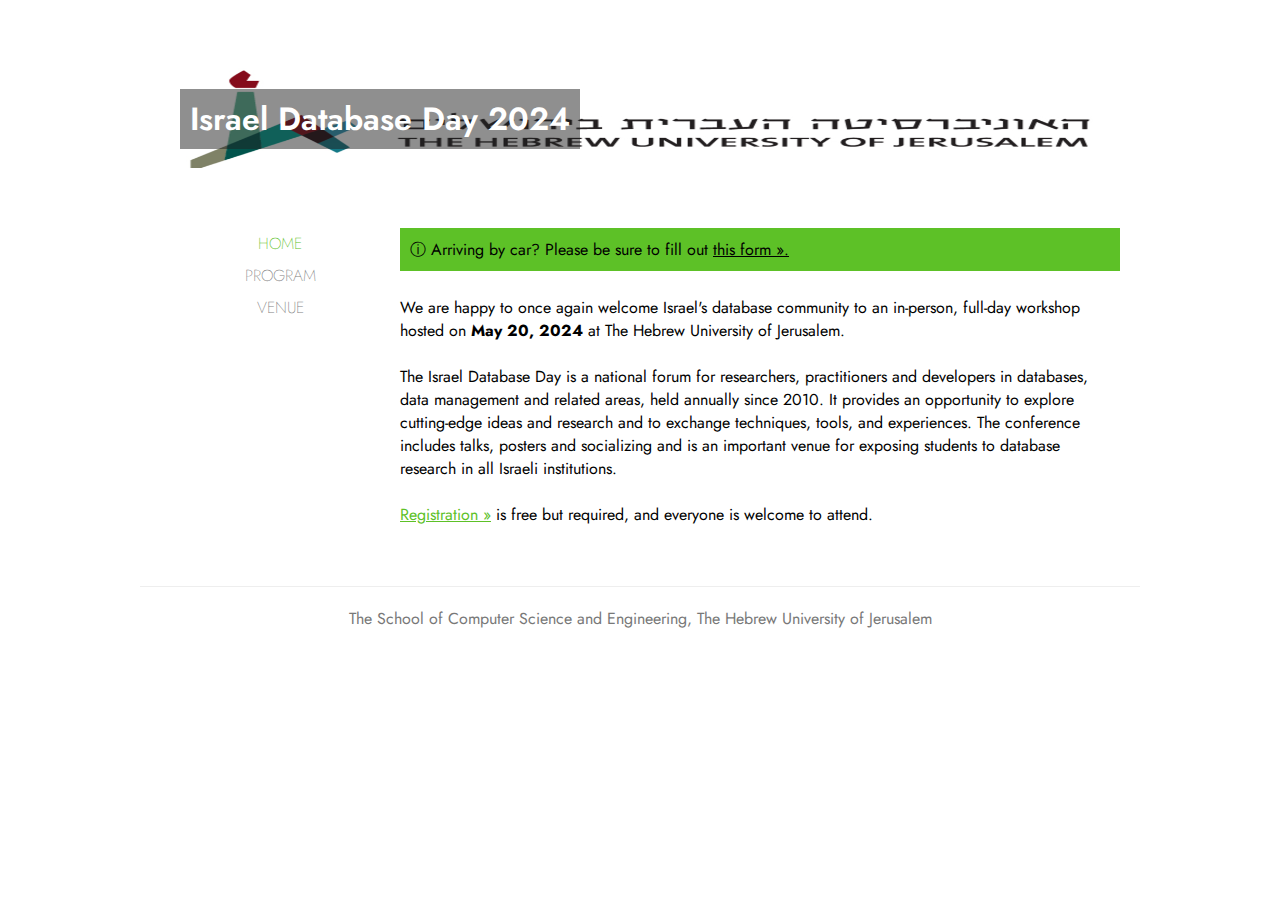
<file: index.html>
<!doctype html>
<html>
<head>
    <title>Israel Database Day 2024</title>
    <meta http-equiv="Content-Language" content="en-us">

    <link rel="preconnect" href="https://fonts.googleapis.com"><link rel="preconnect" href="https://fonts.gstatic.com" crossorigin><link href="https://fonts.googleapis.com/css2?family=Jost:wght@300;400;600&display=swap" rel="stylesheet">
    <link href="style.css" rel="stylesheet">
</head>
<body>
    <div class="header">
        <h1>Israel Database Day 2024</h1>
    </div>
    <div class="container">
        <div class="sidebar">
            <a href="index.html" class="active">HOME</a><br>
            <a href="program.html">PROGRAM</a><br>
            <a href="venue.html">VENUE</a><br>
        </div>
        <div class="content">
		    <div class="notice">
                ⓘ Arriving by car? Please be sure to fill out <a href="https://forms.gle/NvvbZhGVyhdu575w8" target="_blank">this form ».</a>
            </div>
		
            We are happy to once again welcome Israel's database community to an in-person, full-day workshop hosted on <strong>May 20, 2024</strong> at The Hebrew University of Jerusalem.<br><br>
             The Israel Database Day is a national forum for researchers, practitioners and developers in databases, data management and related areas, held annually since 2010. It provides an opportunity to explore cutting-edge ideas and research and to exchange techniques, tools, and experiences. The conference includes talks, posters and socializing and is an important venue for exposing students to database research in all Israeli institutions.<br><br>
            <a href="https://forms.gle/edFko8ZAoq5JDHka8" target="_blank">Registration »</a> is free but required, and everyone is welcome to attend.
        </div>
    </div>
    <div class="footer">
        The School of Computer Science and Engineering, The Hebrew University of Jerusalem
    </div>
</body>
</html>
</file>
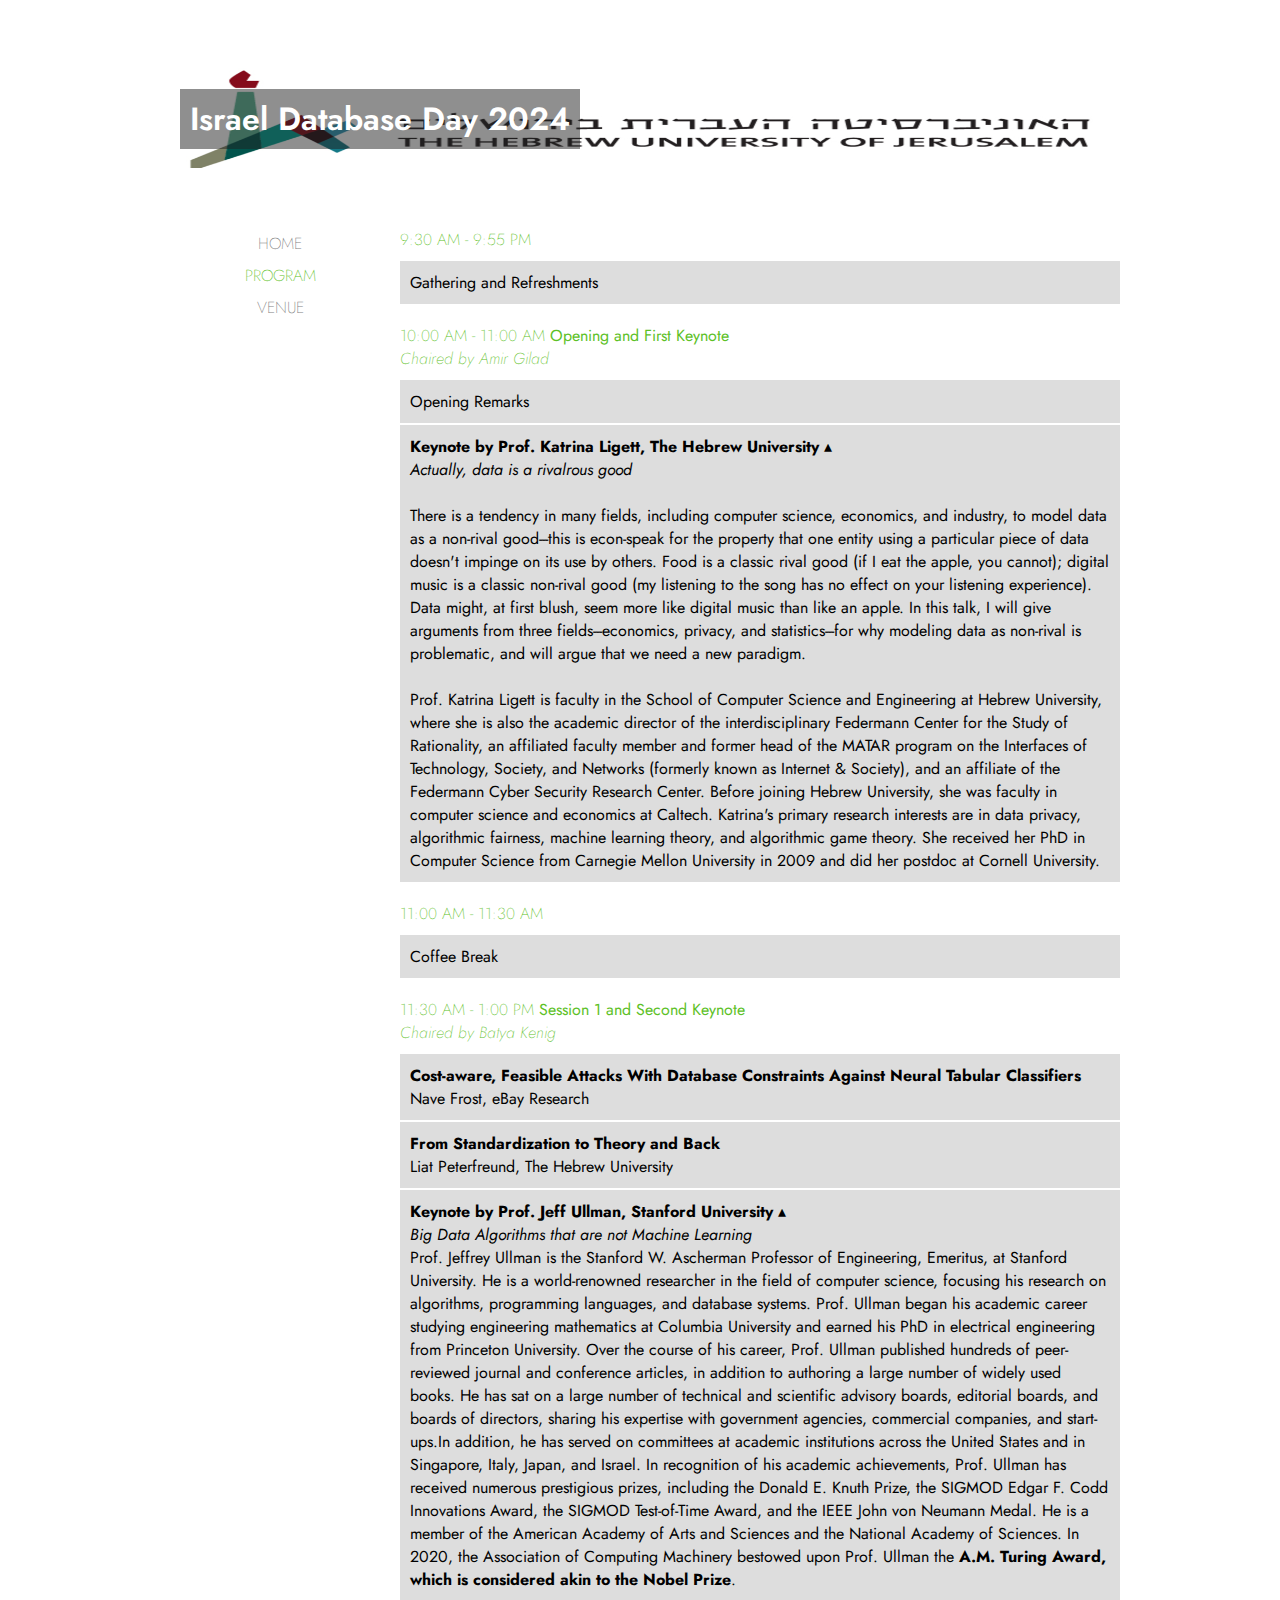
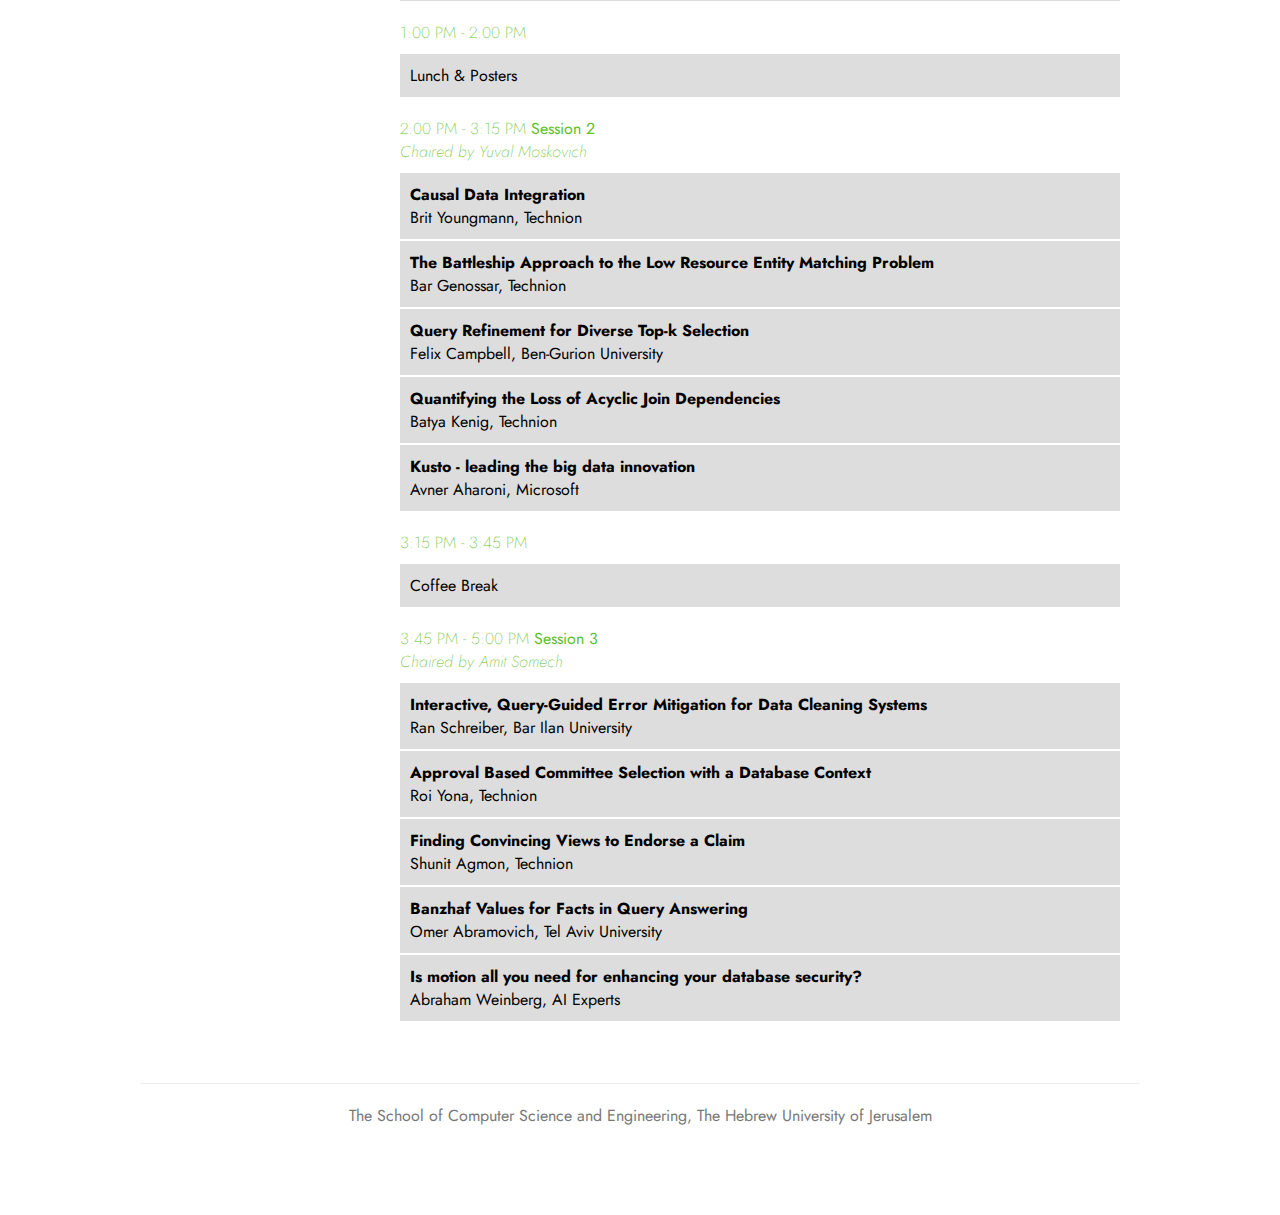
<file: program.html>
<!doctype html>
<html>
<head>
    <title>Israel Database Day 2024</title>
    <meta http-equiv="Content-Language" content="en-us">

    <link rel="preconnect" href="https://fonts.googleapis.com"><link rel="preconnect" href="https://fonts.gstatic.com" crossorigin><link href="https://fonts.googleapis.com/css2?family=Jost:wght@300;400;600&display=swap" rel="stylesheet">
    <link href="style.css" rel="stylesheet">
</head>
<body>
    <div class="header">
        <h1>Israel Database Day 2024</h1>
    </div>
    <div class="container">
        <div class="sidebar">
            <a href="index.html">HOME</a><br>
            <a href="program.html" class="active">PROGRAM</a><br>
            <a href="venue.html">VENUE</a><br>
        </div>
        <div class="content">

          <div class="schedule-time">9:30 AM - 9:55 PM</div>
            <div class="schedule-item">Gathering and Refreshments</div>
			
			<div class="schedule-time">10:00 AM - 11:00 AM <strong>Opening and First Keynote</strong><br><em>Chaired by Amir Gilad</em></div>
			<div class="schedule-item">Opening Remarks</div>
			<div class="schedule-item">
		                <input id="toggle" class="toggle" type="checkbox" alt="Display keynote details" checked><label for="toggle" class="toggle-label"><strong>Keynote by Prof. Katrina Ligett, The Hebrew University</strong></label><br>
		                <em>Actually, data is a rivalrous good</em>
		                <div class="collapse"><br>There is a tendency in many fields, including computer science, economics, and industry, to model data as a non-rival good---this is econ-speak for the property that one entity using a particular piece of data doesn't impinge on its use by others. Food is a classic rival good (if I eat the apple, you cannot); digital music is a classic non-rival good (my listening to the song has no effect on your listening experience). Data might, at first blush, seem more like digital music than like an apple. In this talk, I will give arguments from three fields---economics, privacy, and statistics---for why modeling data as non-rival is problematic, and will argue that we need a new paradigm.<br><br></div>
		                <div class="collapse">Prof. Katrina Ligett is faculty in the School of Computer Science and Engineering at Hebrew University, where she is also the academic director of the interdisciplinary Federmann Center for the Study of Rationality, an affiliated faculty member and former head of the MATAR program on the Interfaces of Technology, Society, and Networks (formerly known as Internet & Society), and an affiliate of the Federmann Cyber Security Research Center. Before joining Hebrew University, she was faculty in computer science and economics at Caltech. Katrina's primary research interests are in data privacy, algorithmic fairness, machine learning theory, and algorithmic game theory. She received her PhD in Computer Science from Carnegie Mellon University in 2009 and did her postdoc at Cornell University.</div>
	            	</div>

            <div class="schedule-time">11:00 AM - 11:30 AM</div>
            <div class="schedule-item">Coffee Break</div>
			
			<div class="schedule-time">11:30 AM - 1:00 PM <strong>Session 1 and Second Keynote</strong><br><em>Chaired by Batya Kenig</em></div>
            		<div class="schedule-item"><strong>Cost-aware, Feasible Attacks With Database Constraints Against Neural Tabular Classifiers</strong><br>Nave Frost, eBay Research</div>
            		<div class="schedule-item"><strong>From Standardization to Theory and Back</strong><br>Liat Peterfreund, The Hebrew University</div>
			<div class="schedule-item">
		                <input id="toggle2" class="toggle" type="checkbox" alt="Display keynote details2" checked><label for="toggle2" class="toggle-label"><strong>Keynote by Prof. Jeff Ullman, Stanford University</strong></label><br>
		                <em>Big Data Algorithms that are not Machine Learning</em>
<!-- 		                <div class="collapse"><br>TBD Abstract.<br><br></div> -->
		                <div class="collapse">Prof. Jeffrey Ullman is the Stanford W. Ascherman Professor of Engineering, Emeritus, at Stanford University. He is a world-renowned researcher in the field of computer science, focusing his research on algorithms, programming languages, and database systems. Prof. Ullman began his academic career studying engineering mathematics at Columbia University and earned his PhD in electrical engineering from Princeton University. Over the course of his career, Prof. Ullman published hundreds of peer-reviewed journal and conference articles, in addition to authoring a large number of widely used books. He has sat on a large number of technical and scientific advisory boards, editorial boards, and boards of directors, sharing his expertise with government agencies, commercial companies, and start-ups.In addition, he has served on committees at academic institutions across the United States and in Singapore, Italy, Japan, and Israel. In recognition of his academic achievements, Prof. Ullman has received numerous prestigious prizes, including the Donald E. Knuth Prize, the SIGMOD Edgar F. Codd Innovations Award, the SIGMOD Test-of-Time Award, and the IEEE John von Neumann Medal. He is a member of the American Academy of Arts and Sciences and the National Academy of Sciences. In 2020, the Association of Computing Machinery bestowed upon Prof. Ullman the <strong>A.M. Turing Award, which is considered akin to the Nobel Prize</strong>.</div>
	            	</div>
<!-- 			<div class="schedule-item">
				<input id="toggle" class="toggle" type="checkbox" alt="Display keynote details" checked><label for="toggle" class="toggle-label"><strong>Keynote by Prof. Jeff Ullman, Stanford University</strong></label><br>
	                	<em>Big Data Algorithms that are not Machine Learning</em>
				<div class="collapse"><br>TBD Abstract<br><br></div>
                		<div class="collapse">Prof. Jeffrey Ullman is the Stanford W. Ascherman Professor of Engineering, Emeritus, at Stanford University. He is a world-renowned researcher in the field of computer science, focusing his research on algorithms, programming languages, and database systems. Prof. Ullman began his academic career studying engineering mathematics at Columbia University and earned his PhD in electrical engineering from Princeton University. Over the course of his career, Prof. Ullman published hundreds of peer-reviewed journal and conference articles, in addition to authoring a large number of widely used books. He has sat on a large number of technical and scientific advisory boards, editorial boards, and boards of directors, sharing his expertise with government agencies, commercial companies, and start-ups.In addition, he has served on committees at academic institutions across the United States and in Singapore, Italy, Japan, and Israel. In recognition of his academic achievements, Prof. Ullman has received numerous prestigious prizes, including the Donald E. Knuth Prize, the SIGMOD Edgar F. Codd Innovations Award, the SIGMOD Test-of-Time Award, and the IEEE John von Neumann Medal. He is a member of the American Academy of Arts and Sciences and the National Academy of Sciences. In 2020, the Association of Computing Machinery bestowed upon Prof. Ullman the <strong>A.M. Turing Award, which is considered akin to the Nobel Prize</strong>.</div>
			</div> -->
 
            <div class="schedule-time">1:00 PM - 2:00 PM</div>
            <div class="schedule-item">Lunch & Posters</div>

			
			<div class="schedule-time">2:00 PM - 3:15 PM <strong>Session 2</strong><br><em>Chaired by Yuval Moskovich</em></div>
			<div class="schedule-item"><strong>Causal Data Integration</strong><br>Brit Youngmann, Technion</div>
			<div class="schedule-item"><strong>The Battleship Approach to the Low Resource Entity Matching Problem</strong><br>Bar Genossar, Technion</div>
			<div class="schedule-item"><strong>Query Refinement for Diverse Top-k Selection</strong><br>Felix Campbell, Ben-Gurion University</div>
			<div class="schedule-item"><strong>Quantifying the Loss of Acyclic Join Dependencies</strong><br>Batya Kenig, Technion</div>
			<div class="schedule-item"><strong>Kusto - leading the big data innovation</strong><br>Avner Aharoni, Microsoft</div>	
		
			
			
			<div class="schedule-time">3:15 PM - 3:45 PM</div>
            <div class="schedule-item">Coffee Break</div>
			
			<div class="schedule-time">3:45 PM - 5:00 PM <strong>Session 3</strong><br><em>Chaired by Amit Somech</em></div>
			<div class="schedule-item"><strong>Interactive, Query-Guided Error Mitigation for Data Cleaning Systems</strong><br>Ran Schreiber, Bar Ilan University</div>
			<div class="schedule-item"><strong>Approval Based Committee Selection with a Database Context</strong><br>Roi Yona, Technion</div>
			<div class="schedule-item"><strong>Finding Convincing Views to Endorse a Claim</strong><br> Shunit Agmon, Technion</div>
			<div class="schedule-item"><strong>Banzhaf Values for Facts in Query Answering</strong><br>Omer Abramovich, Tel Aviv University</div>
			<div class="schedule-item"><strong>Is motion all you need for enhancing your database security?</strong><br>Abraham Weinberg, AI Experts</div>
<!-- 			<div class="schedule-item"><strong>The Battleship Approach to the Low Resource Entity Matching Problem</strong><br>Bar Genossar, Technion</div> -->
<!-- 			<div class="schedule-time">4:10 PM - 4:20 PM</div>
            <div class="schedule-item">Closing Remarks</div> -->
	</div> 
    </div>
    <div class="footer">
        The School of Computer Science and Engineering, The Hebrew University of Jerusalem
    </div>
</body>
</html>
</file>
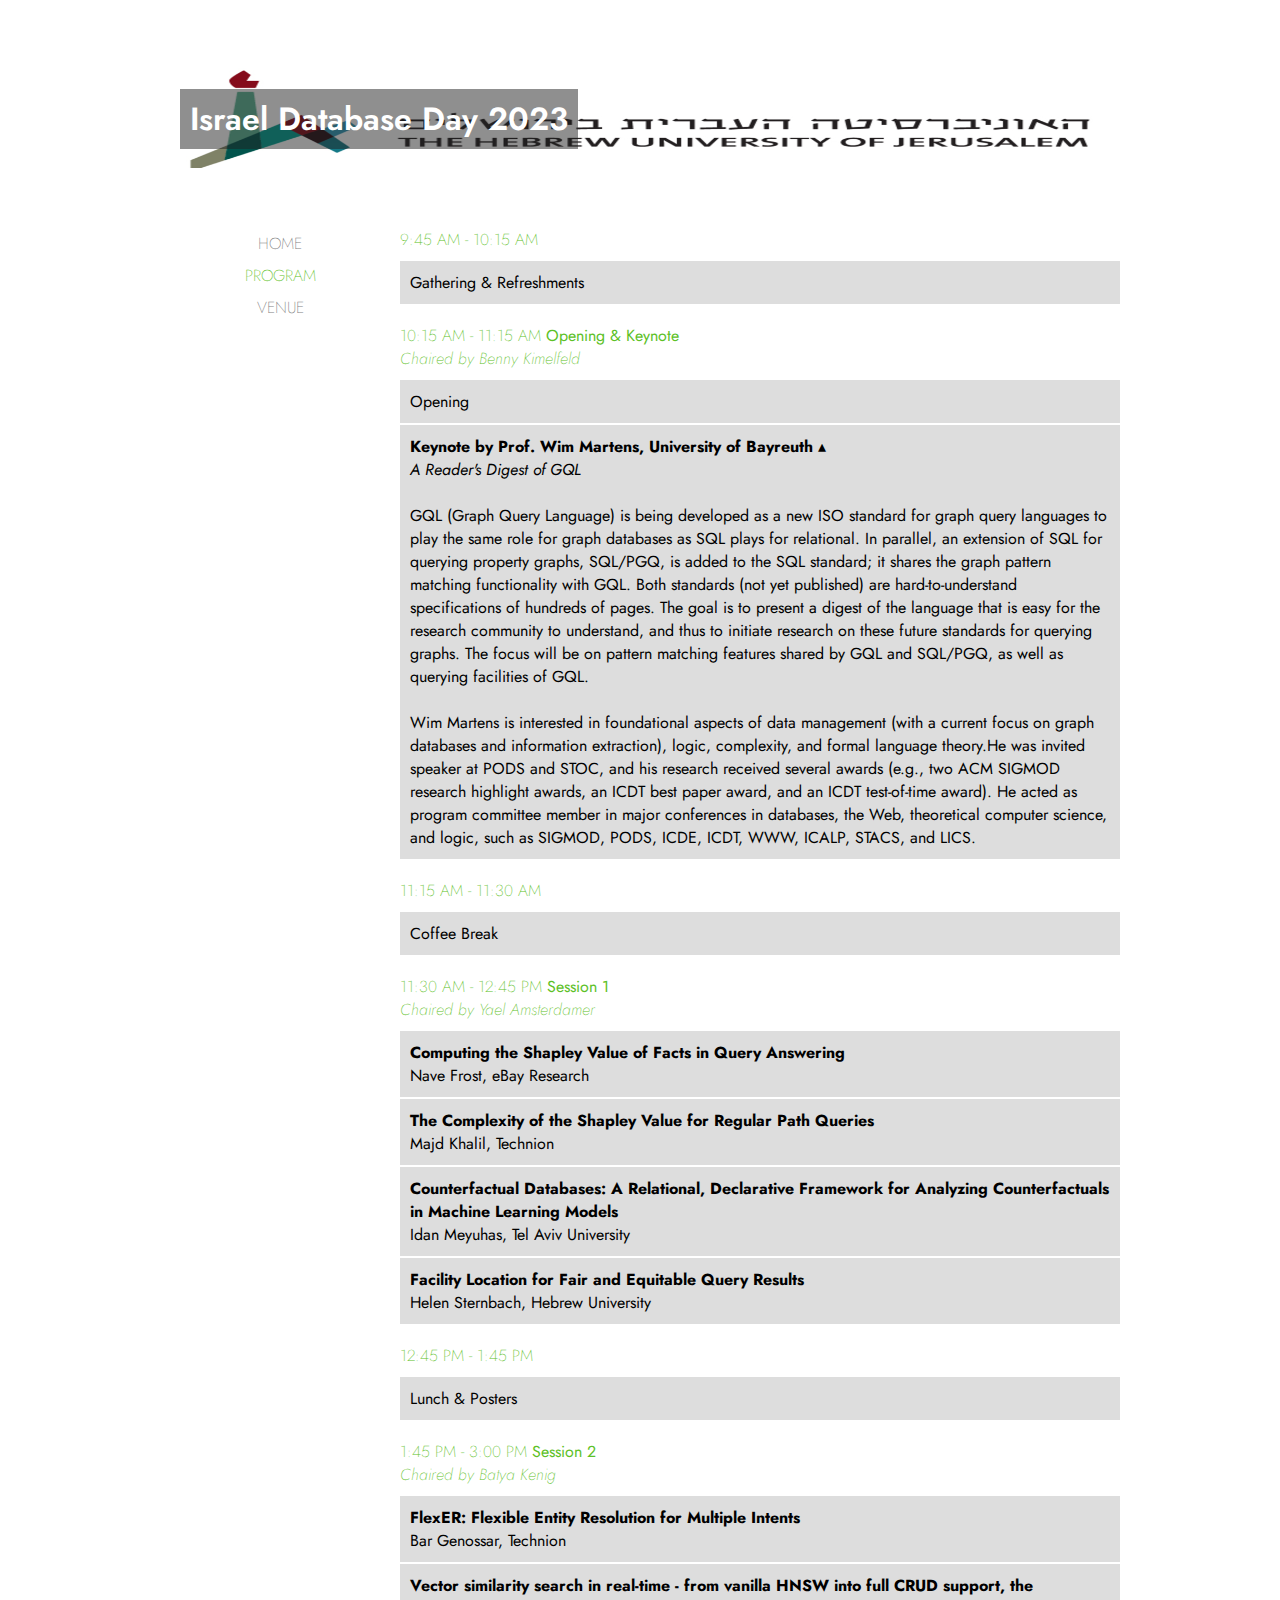
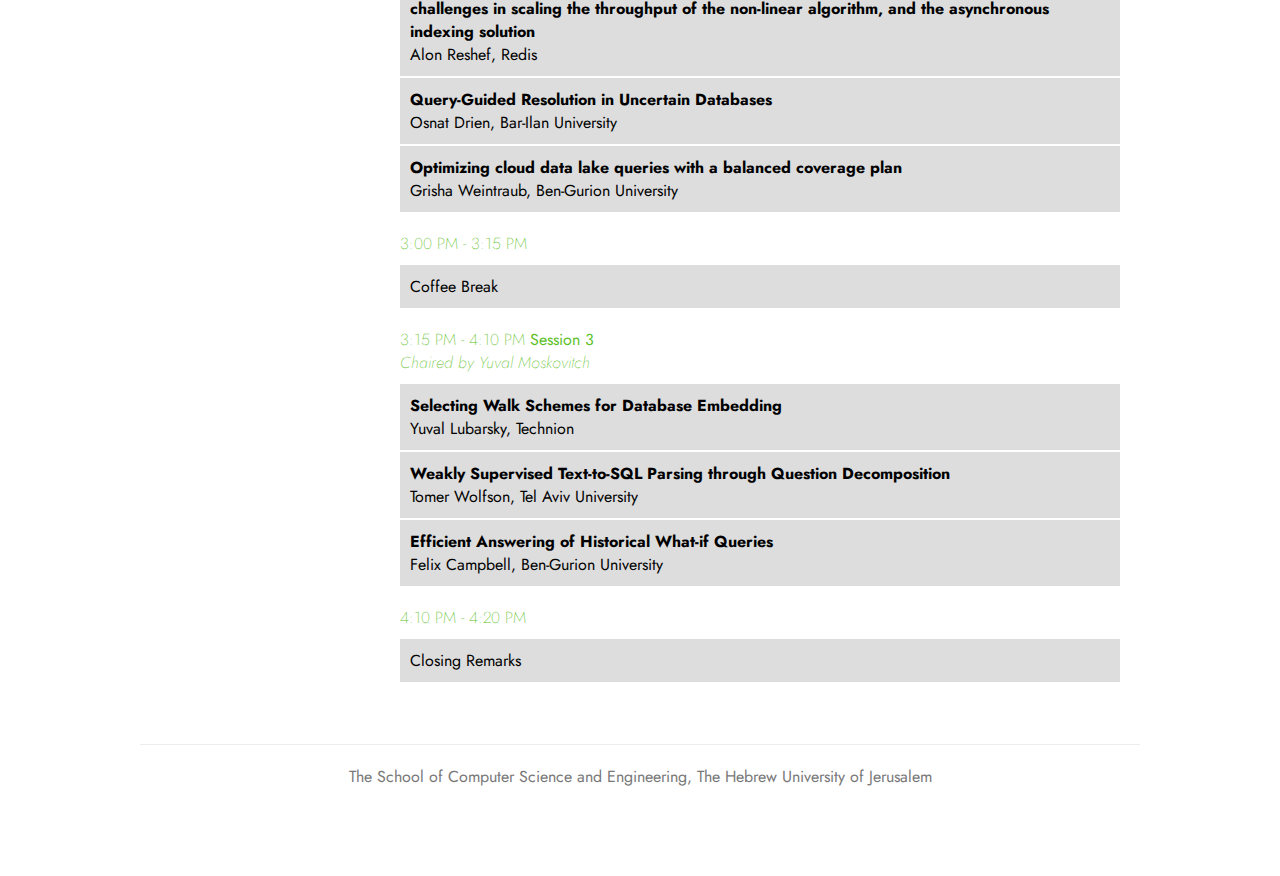
<file: program2.html>
<!doctype html>
<html>
<head>
    <title>Israel Database Day 2024</title>
    <meta http-equiv="Content-Language" content="en-us">

    <link rel="preconnect" href="https://fonts.googleapis.com"><link rel="preconnect" href="https://fonts.gstatic.com" crossorigin><link href="https://fonts.googleapis.com/css2?family=Jost:wght@300;400;600&display=swap" rel="stylesheet">
    <link href="style.css" rel="stylesheet">
</head>
<body>
    <div class="header">
        <h1>Israel Database Day 2023</h1>
    </div>
    <div class="container">
        <div class="sidebar">
            <a href="index.html">HOME</a><br>
            <a href="program.html" class="active">PROGRAM</a><br>
            <a href="venue.html">VENUE</a><br>
        </div>
        <div class="content">
            <div class="schedule-time">9:45 AM - 10:15 AM</div>
            <div class="schedule-item">Gathering & Refreshments</div>
			
			<div class="schedule-time">10:15 AM - 11:15 AM <strong>Opening & Keynote</strong><br><em>Chaired by Benny Kimelfeld</em></div>
            <div class="schedule-item">Opening</div>
			<div class="schedule-item">
                <input id="toggle" class="toggle" type="checkbox" alt="Display keynote details" checked><label for="toggle" class="toggle-label"><strong>Keynote by Prof. Wim Martens, University of Bayreuth</strong></label><br>
                <em>A Reader's Digest of GQL</em>
                <div class="collapse"><br>GQL (Graph Query Language) is being developed as a new ISO standard for graph query languages to play the same role for graph databases as SQL plays for relational. In parallel, an extension of SQL for querying property graphs, SQL/PGQ, is added to the SQL standard; it shares the graph pattern matching functionality with GQL. Both standards (not yet published) are hard-to-understand specifications of hundreds of pages. The goal is to present a digest of the language that is easy for the research community to understand, and thus to initiate research on these future standards for querying graphs. The focus will be on pattern matching features shared by GQL and SQL/PGQ, as well as querying facilities of GQL.<br><br></div>
                <div class="collapse">Wim Martens is interested in foundational aspects of data management (with a current focus on graph databases and information extraction), logic, complexity, and formal language theory.He was invited speaker at PODS and STOC, and his research received several awards (e.g., two ACM SIGMOD research highlight awards, an ICDT best paper award, and an ICDT test-of-time award). He acted as program committee member in major conferences in databases, the Web, theoretical computer science, and logic, such as SIGMOD, PODS, ICDE, ICDT, WWW, ICALP, STACS, and LICS.</div>
            </div>

            <div class="schedule-time">11:15 AM - 11:30 AM</div>
            <div class="schedule-item">Coffee Break</div>
			
			<div class="schedule-time">11:30 AM - 12:45 PM <strong>Session 1</strong><br><em>Chaired by Yael Amsterdamer</em></div>
            <div class="schedule-item"><strong>Computing the Shapley Value of Facts in Query Answering</strong><br>Nave Frost, eBay Research</div>
            <div class="schedule-item"><strong>The Complexity of the Shapley Value for Regular Path Queries</strong><br>Majd Khalil, Technion</div>
			<div class="schedule-item"><strong>Counterfactual Databases: A Relational, Declarative Framework for Analyzing Counterfactuals in Machine Learning Models</strong><br>Idan Meyuhas, Tel Aviv University</div>
			<div class="schedule-item"><strong>Facility Location for Fair and Equitable Query Results</strong><br>Helen Sternbach, Hebrew University</div>
 
            <div class="schedule-time">12:45 PM - 1:45 PM</div>
            <div class="schedule-item">Lunch & Posters</div>
			
			<div class="schedule-time">1:45 PM - 3:00 PM <strong>Session 2</strong><br><em>Chaired by Batya Kenig</em></div>
			<div class="schedule-item"><strong>FlexER: Flexible Entity Resolution for Multiple Intents</strong><br>Bar Genossar, Technion</div>
			<div class="schedule-item"><strong>Vector similarity search in real-time - from vanilla HNSW into full CRUD support, the challenges in scaling the throughput of the non-linear algorithm, and the asynchronous indexing solution</strong><br>Alon Reshef, Redis</div>
			<div class="schedule-item"><strong>Query-Guided Resolution in Uncertain Databases</strong><br>Osnat Drien, Bar-Ilan University</div>
			<div class="schedule-item"><strong>Optimizing cloud data lake queries with a balanced coverage plan</strong><br>Grisha Weintraub, Ben-Gurion University</div>
			
			<div class="schedule-time">3:00 PM - 3:15 PM</div>
            <div class="schedule-item">Coffee Break</div>
			
			<div class="schedule-time">3:15 PM - 4:10 PM <strong>Session 3</strong><br><em>Chaired by Yuval Moskovitch</em></div>
			<div class="schedule-item"><strong>Selecting Walk Schemes for Database Embedding</strong><br>Yuval Lubarsky, Technion</div>
			<div class="schedule-item"><strong>Weakly Supervised Text-to-SQL Parsing through Question Decomposition</strong><br>Tomer Wolfson, Tel Aviv University</div>
			<div class="schedule-item"><strong>Efficient Answering of Historical What-if Queries</strong><br>Felix Campbell, Ben-Gurion University</div>

			<div class="schedule-time">4:10 PM - 4:20 PM</div>
            <div class="schedule-item">Closing Remarks</div>
	</div>
    </div>
    <div class="footer">
        The School of Computer Science and Engineering, The Hebrew University of Jerusalem
    </div>
</body>
</html>
</file>
<file: style.css>
html, body {
    font-family: 'Jost', sans-serif;
    padding: 30px;
}

.header {
    display: block;
    width: 960px;
/*     width: 460px; */
    height: 100px;
    margin: 0 auto;
    line-height: 40px;
/*     background: url('bgu-bg.png'); */
    background: url('huji_bg.png');
    background-size: cover;
}

.header h1 {
    display: inline-block;
    color: white;
    background-color: rgba(32, 32, 32, 0.5);
    margin-left: 20px;
    padding: 10px;
    font-weight: 600;
}

.container {
    display: grid;
    width: 960px;
    margin: 60px auto;
    grid-template-columns: 1fr 3fr;
}

.sidebar {
    text-align: center;
    font-weight: 200;
    line-height: 2;
}

.sidebar a {
    padding: 5px;
    color: gray;
    text-decoration: none;
}

.notice {
    background-color: #5dc127;
    padding: 10px;
    margin-bottom: 25px;
}

.sidebar .active {
    color: #5dc127;
}

.content a {
    color: #5dc127;
}

.notice a {
    color: black;
}

.schedule-time:not(:first-child) {
    margin-top: 20px;
}

.schedule-time {
    color: #5dc127;
    margin-bottom: 10px;
    font-weight: 200;
}

.schedule-item {
    background-color: #dddddd;
    padding: 10px;
    margin-bottom: 2px;
}

#map {
    height: 180px;
}

.footer {
    display: block;
    width: 960px;
    margin: 0 auto;
    border-top: 1px solid #eeeeee;
    color: #787878;
    text-align: center;
    padding: 20px;
}

.toggle {
    display: none;
}

.toggle-label {
    cursor: pointer;
}

.toggle-label::after {
    content: '\25BE';
    margin-left: 5px;
}

.toggle:checked ~ .toggle-label::after {
    content: '\25B4';
}

.collapse {
    display: none;
    max-height: 0;
}

.toggle:checked ~ .collapse {
    display: inline-block;
    max-height: 100vh;
}

.toggle:checked ~ .keynote-author {
    font-weight: bold;
}
</file>
